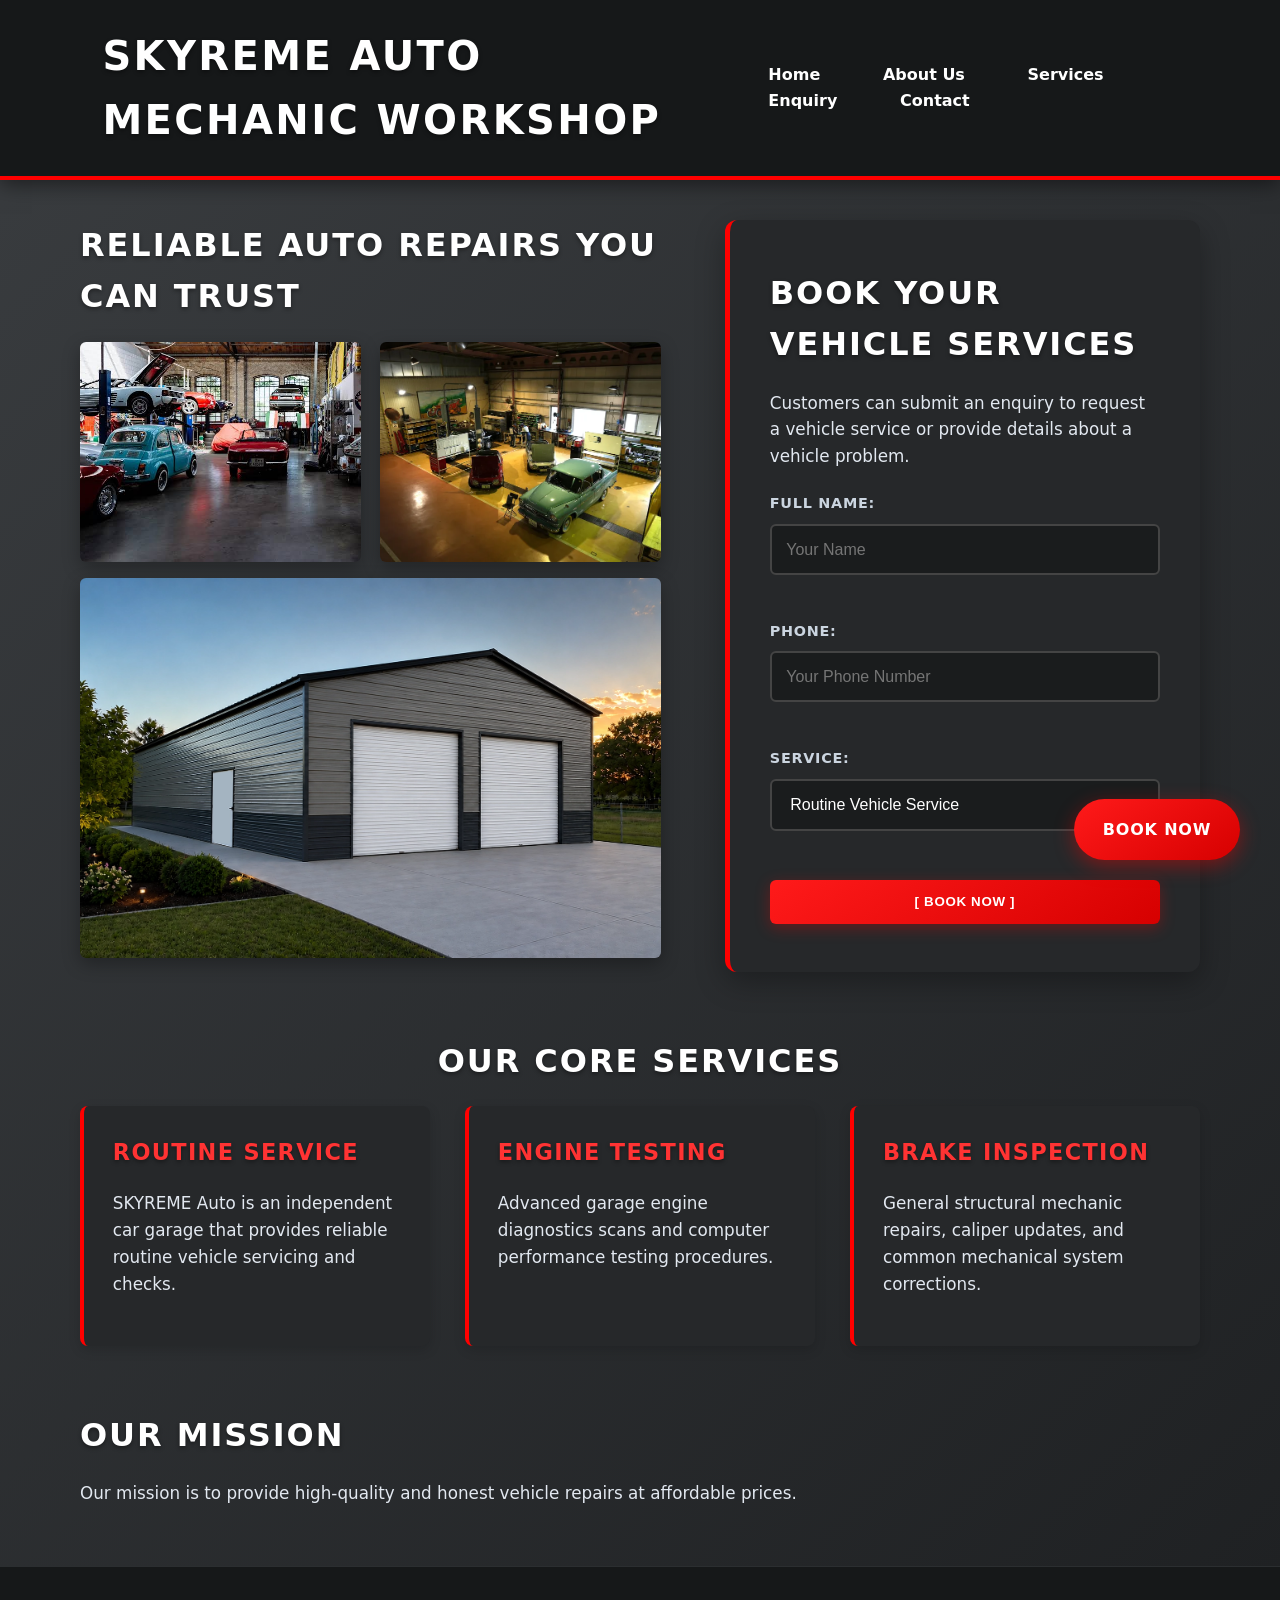
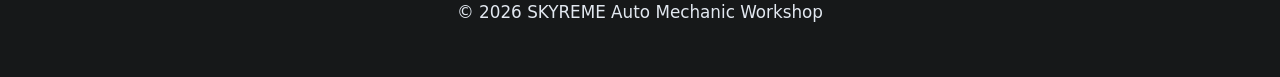
<file: index.html>
<!DOCTYPE html>
<html lang="en">
<head>
    <meta charset="UTF-8">
    <meta name="viewport" content="width=device-width, initial-scale=1.0">
    <title>SKYREME Auto Mechanic Workshop</title>
    <link href="css/style.css" rel="stylesheet">
</head>

<body>
    
    <!-- Website header -->
    <header>
        <h1>SKYREME Auto Mechanic Workshop</h1>

        <!-- Main navigation -->
        <nav>
            <a href="index.html">Home</a>
            <a href="about.html">About Us</a>
            <a href="services.html">Services</a>
            <a href="enquiry.html">Enquiry</a>
            <a href="contact.html">Contact</a>
        </nav>
    </header>
    


    <!-- Main homepage content -->
    <main>

        <!-- 1. THE TOP SECTION: SIDE-BY-SIDE SPLIT FOR LAPTOPS/DESKTOPS -->
        <div class="top-split-layout">
            
            <!-- LEFT COLUMN: WORKSHOP IMAGES SECTION FROM YOUR SKETCH -->
            <div class="workshop-images-panel">
                <h2>Reliable Auto Repairs You Can Trust</h2>
                
                <!-- Small Images Row (Matches Image 1 and Image 2 from your wireframe layout) -->
                <div class="small-images-row">
                    <img src="images/Workshop.jpeg" alt="SKYREME Auto mechanic workshop view 1">
                    <img src="images/workshop 3.webp" alt="SKYREME Auto mechanic workshop view 2">
                </div>
                
                <!-- Standalone Large Graphic Underneath (Matches Image 3 from your wireframe layout) -->
                <img src="images/SKYREME Auto workshop.webp" alt="SKYREME Auto mechanic workshop main bay" class="large-banner-img" style="margin-top: 1rem;">
            </div>

            <!-- RIGHT COLUMN: INTERACTIVE BOOKING FORM FROM YOUR SKETCH -->
            <div class="booking-form-panel">
                <h2>Book Your Vehicle Services</h2>
                <p>Customers can submit an enquiry to request a vehicle service or provide details about a vehicle problem.</p>
                
                <!-- Quick input form elements configured to display on the desktop right-hand panel -->
                <form action="enquiry.html" method="GET">
                    <p>
                        <label for="quick-name">Full Name:</label>
                        <input type="text" id="quick-name" name="name" placeholder="Your Name" required>
                    </p>
                    <p>
                        <label for="quick-phone">Phone:</label>
                        <input type="text" id="quick-phone" name="phone" placeholder="Your Phone Number" required>
                    </p>
                    <p>
                        <label for="quick-service">Service:</label>
                        <select id="quick-service" name="service">
                            <option value="routine">Routine Vehicle Service</option>
                            <option value="diagnostics">Engine Testing & Diagnostics</option>
                            <option value="brakes">Brake Inspection</option>
                        </select>
                    </p>
                    <!-- Form actions use our shared high-visibility bright red buttons rule -->
                    <button type="submit" style="width: 100%; margin-top: 0.5rem;">[ BOOK NOW ]</button>
                </form>
            </div>

        </div> <!-- END OF THE TOP SPLIT CONTAINER -->


        <!-- 2. THE BOTTOM SECTION: THREE-COLUMN SERVICE GRID -->
        <h2 style="margin-top: 4rem; text-align: center;">Our Core Services</h2>

        <div class="service-grid">
            
            <!-- Service 1 Card Block Container -->
            <div class="service-card">
                <h3>Routine Service</h3>
                <p>SKYREME Auto is an independent car garage that provides reliable routine vehicle servicing and checks.</p>
            </div>

            <!-- Service 2 Card Block Container -->
            <div class="service-card">
                <h3>Engine Testing</h3>
                <p>Advanced garage engine diagnostics scans and computer performance testing procedures.</p>
            </div>

            <!-- Service 3 Card Block Container -->
            <div class="service-card">
                <h3>Brake inspection</h3>
                <p>General structural mechanic repairs, caliper updates, and common mechanical system corrections.</p>
            </div>

        </div> <!-- END OF THREE-COLUMN SERVICE GRID -->


        <!-- EXTRA BUSINESS OVERVIEW BOX OUTSIDE THE SPLIT MATRIX -->
        <section style="margin-top: 4rem;">
            <h2>Our Mission</h2>
            <p>Our mission is to provide high-quality and honest vehicle repairs at affordable prices.</p>
        </section>

    </main>

    <!-- Website footer -->
    <footer>
        <p>&copy; 2026 SKYREME Auto Mechanic Workshop</p>
    </footer>

    <!--  Global Fixed Floating Red Booking Shortcut Button -->
    <a href="enquiry.html" class="fixed-booking-trigger">Book Now</a>

</body>
</html>
</file>
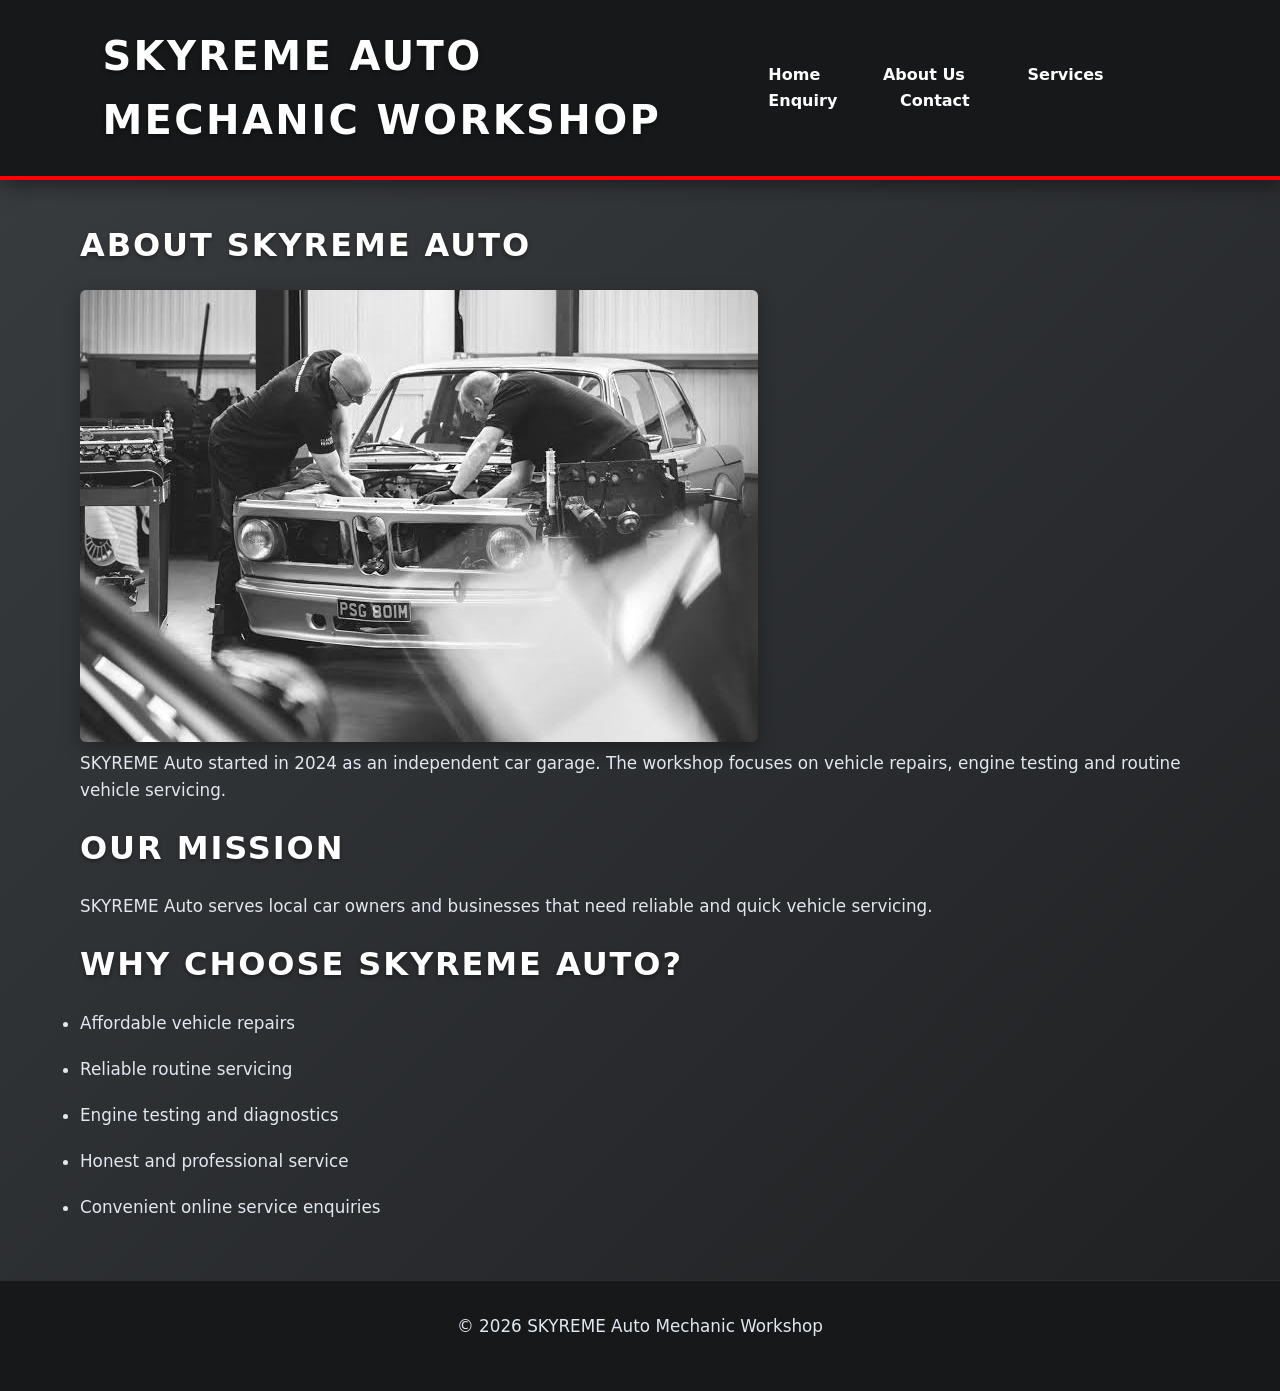
<file: about.html>
<!DOCTYPE html>
<html lang="en">
<head>
    <meta charset="UTF-8">
    <meta name="viewport" content="width=device-width, initial-scale=1.0">

    <title>About Us: SKYREME Auto</title>
    <link href="css/style.css" rel="stylesheet">
</head>

<body>

    <!-- Website header -->
    <header>
        <h1>SKYREME Auto Mechanic Workshop</h1>

        <!-- Main navigation -->
        <nav>
            <a href="index.html">Home</a>
            <a href="about.html">About Us</a>
            <a href="services.html">Services</a>
            <a href="enquiry.html">Enquiry</a>
            <a href="contact.html">Contact</a>
        </nav>
    </header>

    <!-- Main About Us content -->
    <main>
        <h2>About SKYREME Auto</h2>
        <img src="images/Project work.jpeg" alt="Mechanic working on a vehicle">
        

        <p>SKYREME Auto started in 2024 as an independent car garage. The workshop focuses on vehicle repairs, engine testing and routine vehicle servicing.</p>

        <h2>Our Mission</h2>

        <p> SKYREME Auto serves local car owners and businesses that need reliable and quick vehicle servicing.</p>

        <h2>Why Choose SKYREME Auto?</h2>

        <ul>
            <li>Affordable vehicle repairs</li>
            <li>Reliable routine servicing</li>
            <li>Engine testing and diagnostics</li>
            <li>Honest and professional service</li>
            <li>Convenient online service enquiries</li>
        </ul>
    </main>

    <!-- Website footer -->
    <footer>
        <p>&copy; 2026 SKYREME Auto Mechanic Workshop</p>
    </footer>
    
</body>
</html>
</file>
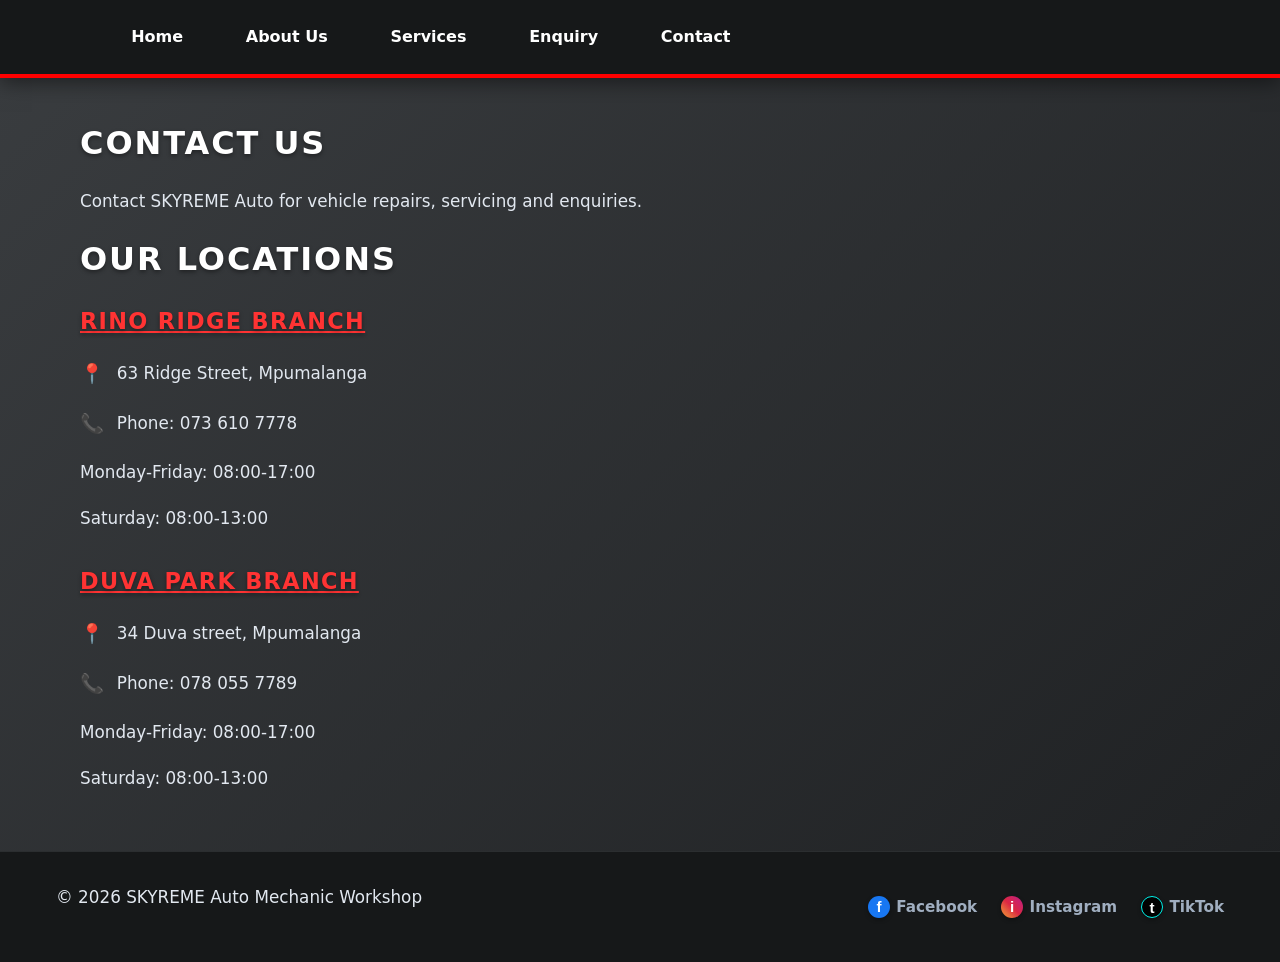
<file: contact.html>
<!DOCTYPE html>
<html lang="en">
<head>
    <meta charset="UTF-8">
    <meta name="viewport" content="width=device-width, initial-scale=1.0">

    <title>Contact Us: SKYREME Auto</title>

    <link href="css/style.css" rel="stylesheet">
</head>

<body>

    <!-- Website header -->
    <header>

        <!-- Main navigation -->
        <nav>
            <a href="index.html">Home</a>
            <a href="about.html">About Us</a>
            <a href="service.html">Services</a>
            <a href="enquiry.html">Enquiry</a>
            <a href="contact.html">Contact</a>
        </nav>
    </header>

    <!-- Main contact content -->
    <main>

        <h2>Contact Us</h2>

        <p>Contact SKYREME Auto for vehicle repairs, servicing and enquiries.</p>

        <section class="contact-details-box">

            <h2>Our Locations</h2>

            <div class="branch-card" style="margin-bottom: 2rem;">
            <h3><u>Rino Ridge Branch</u></h3>
            <p><span class="contact-icon">&#128205;</span>63 Ridge Street, Mpumalanga</p>
            <p><span class="contact-icon">&#128222;</span>Phone: 073 610 7778</p>
            <p>Monday-Friday: 08:00-17:00</p>
            <p>Saturday: 08:00-13:00</p>
            </div>

            <div class="branch-card">
            <h3><u>Duva Park Branch</u></h3>
            <p><span class="contact-icon">&#128205;</span>34 Duva street, Mpumalanga</p>
            <p><span class="contact-icon">&#128222;</span>Phone: 078 055 7789</p>
            <p>Monday-Friday: 08:00-17:00</p>
            <p>Saturday: 08:00-13:00</p>
            </div>
        </section>

    </main>

    <!-- Website footer -->
    <footer>
        <div class="footer-container">
            <p>&copy; 2026 SKYREME Auto Mechanic Workshop</p>
            
            <!-- MULTI-SOCIAL LINK ROW: Houses all three branding badges side-by-side -->
            <div class="footer-social-menu">
                
                <!--  FACEBOOK BADGE LINK -->
                <a href="https://facebook.com" target="_blank" class="social-item">
                    <span class="badge-icon fb-color">f</span> Facebook
                </a>
                
                <!--  INSTAGRAM BADGE LINK -->
                <a href="https://instagram.com" target="_blank" class="social-item">
                    <span class="badge-icon ig-color">i</span> Instagram
                </a>
                
                <!--  TIKTOK BADGE LINK -->
                <a href="https://tiktok.com" target="_blank" class="social-item">
                    <span class="badge-icon tt-color">t</span> TikTok
                </a>

            </div>
        </div>
    </footer>


    
</body>
</html>
</file>
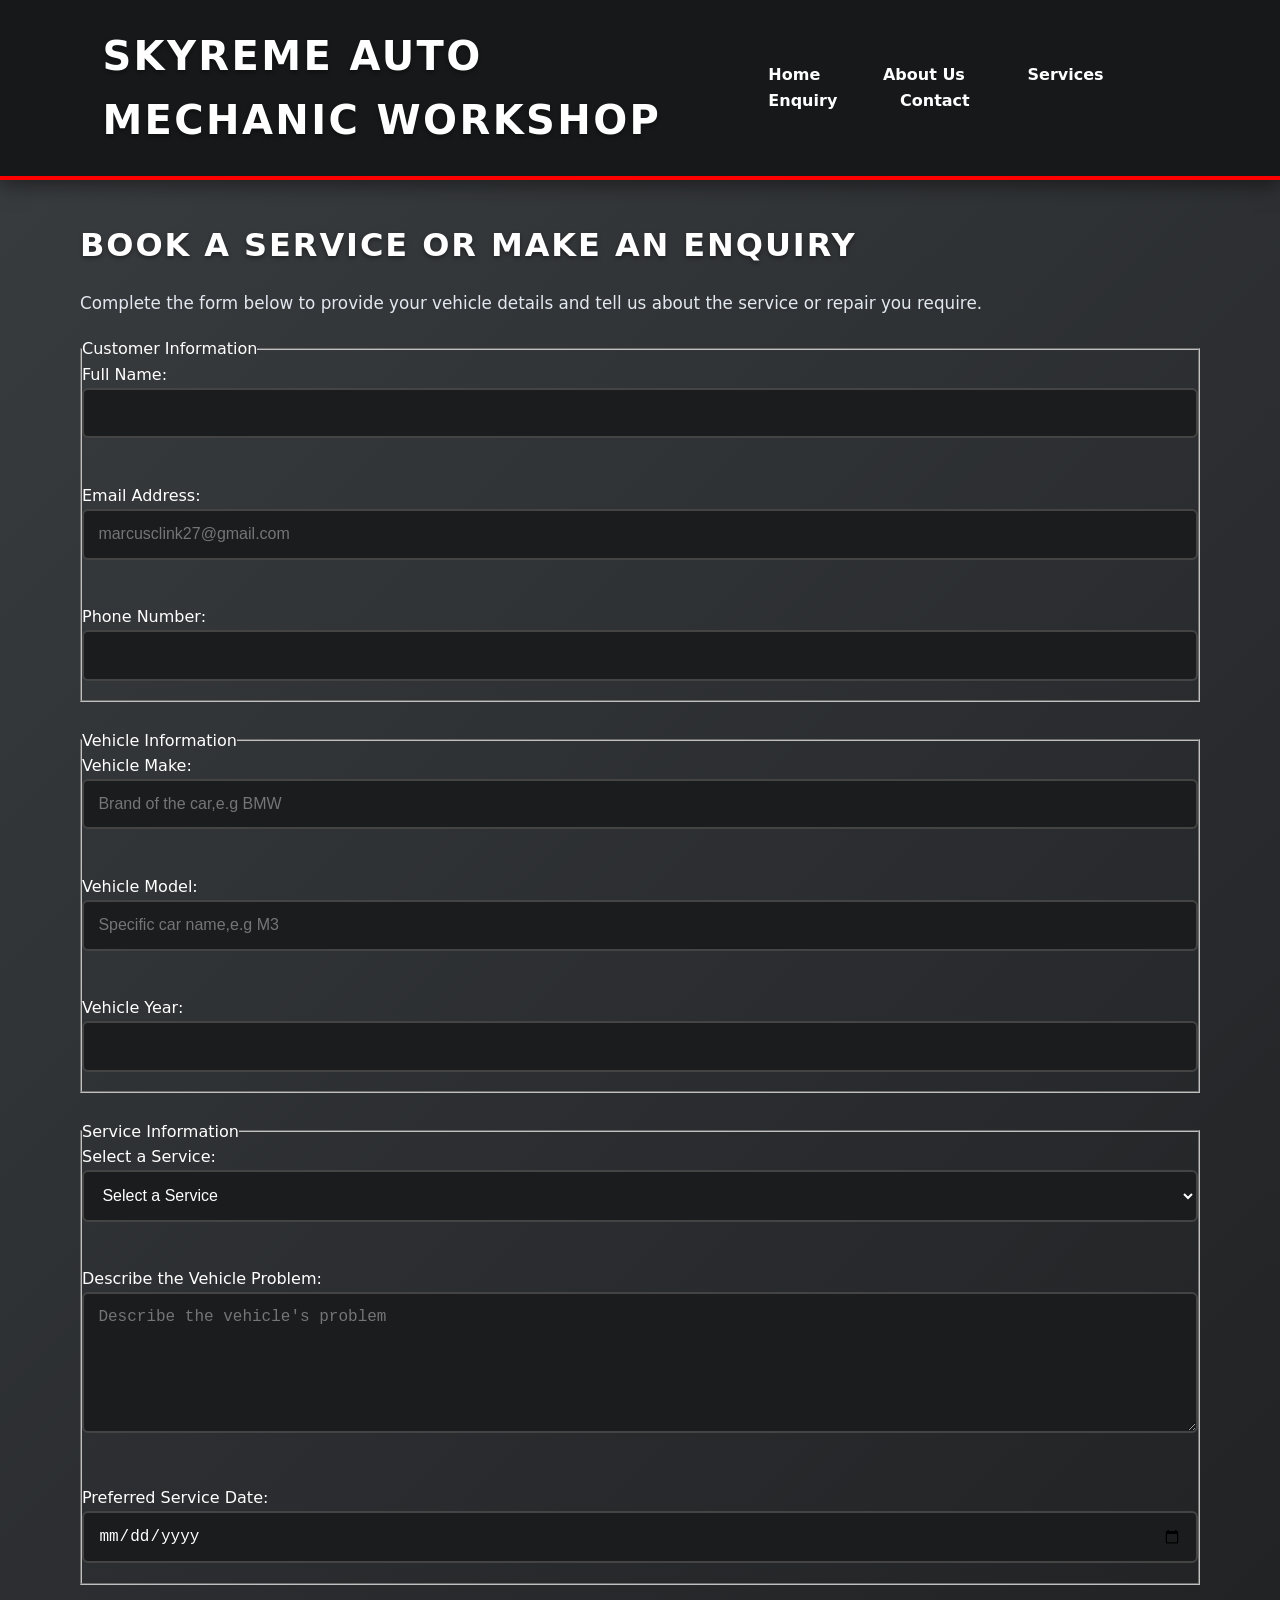
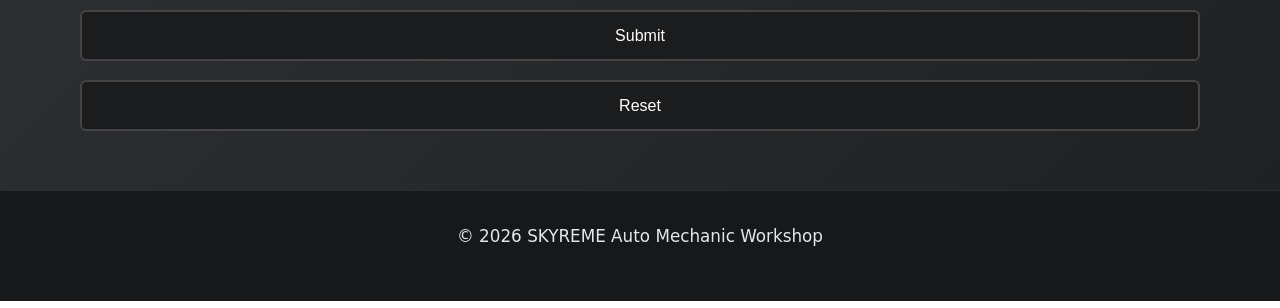
<file: enquiry.html>
<!DOCTYPE html>
<html lang="en">
<head>
    <meta charset="UTF-8">
    <meta name="viewport" content="width=device-width, initial-scale=1.0">
    <title>Enquiry and Booking: SKYREME Auto</title>
    <link href="css/style.css" rel="stylesheet">
</head>

<body>

    <!-- Website header -->
    <header>
        <h1>SKYREME Auto Mechanic Workshop</h1>

        <!-- Main navigation -->
        <nav>
            <a href="index.html">Home</a>
            <a href="about.html">About Us</a>
            <a href="services.html">Services</a>
            <a href="enquiry.html">Enquiry</a>
            <a href="contact.html">Contact</a>
        </nav>
    </header>

    <!-- Main enquiry content -->
    <main>
        
        <h2>Book a Service or Make an Enquiry</h2>

        <p>Complete the form below to provide your vehicle details and tell us about the service or repair you require.</p>

        <form action="#" method="post">

            <fieldset>

                <legend>Customer Information</legend>

                <label for="fullname">Full Name:</label>
                <input type="text" id="fullname" name="fullname" required>

                <br><br>

                <label for="email">Email Address:</label>
                <input type="tel" id="phone" name="phone" placeholder="marcusclink27@gmail.com" required>

                <br><br>

                <label for="phone">Phone Number:</label>
                <input type="tel" id="phone" name="phone" required>
            </fieldset>

            <br>

            <fieldset>

                <legend>Vehicle Information</legend>

                <label for="make">Vehicle Make:</label>
                <input type="text" id="make" name="make" placeholder="Brand of the car,e.g BMW" required>

                <br><br>

                <label for="model">Vehicle Model:</label>
                <input type="text" id="model" name="model" placeholder="Specific car name,e.g M3" required>

                <br><br>

                <label for="year">Vehicle Year:</label>
                <input type="number" id="year" name="year" min="1900" max="2026" required>
            </fieldset>

            <br>

            <fieldset>

                <legend>Service Information</legend>

                <label for="service">Select a Service:</label>
                <select id="service" name="service" required>
                    <option value="">Select a Service</option>
                    <option value="routine service">Routine Vehicle Service</option>
                    <option value="engine diagnostics">Engine Testing and Diagnostics</option>
                    <option value="brake inspection">Brake Inspection</option>
                    <option value="general repairs">General Vehicle Repairs</option>
                </select>

                <br><br>

                <label for="fault">Describe the Vehicle Problem:</label>

                <br>

                <textarea id="fault" name="fault" rows="6" cols="40" placeholder="Describe the vehicle's problem" required></textarea>

                <br><br>

                <label for="date">Preferred Service Date:</label>
                <input type="date" id="date" name="date" required>
            </fieldset>

            <br>

            <input type="submit">
            <input type="reset">
        </form>

    </main>

    <!-- Website footer -->
    <footer>
        <p>&copy; 2026 SKYREME Auto Mechanic Workshop</p>
    </footer>
    
</body>
</html>
</file>
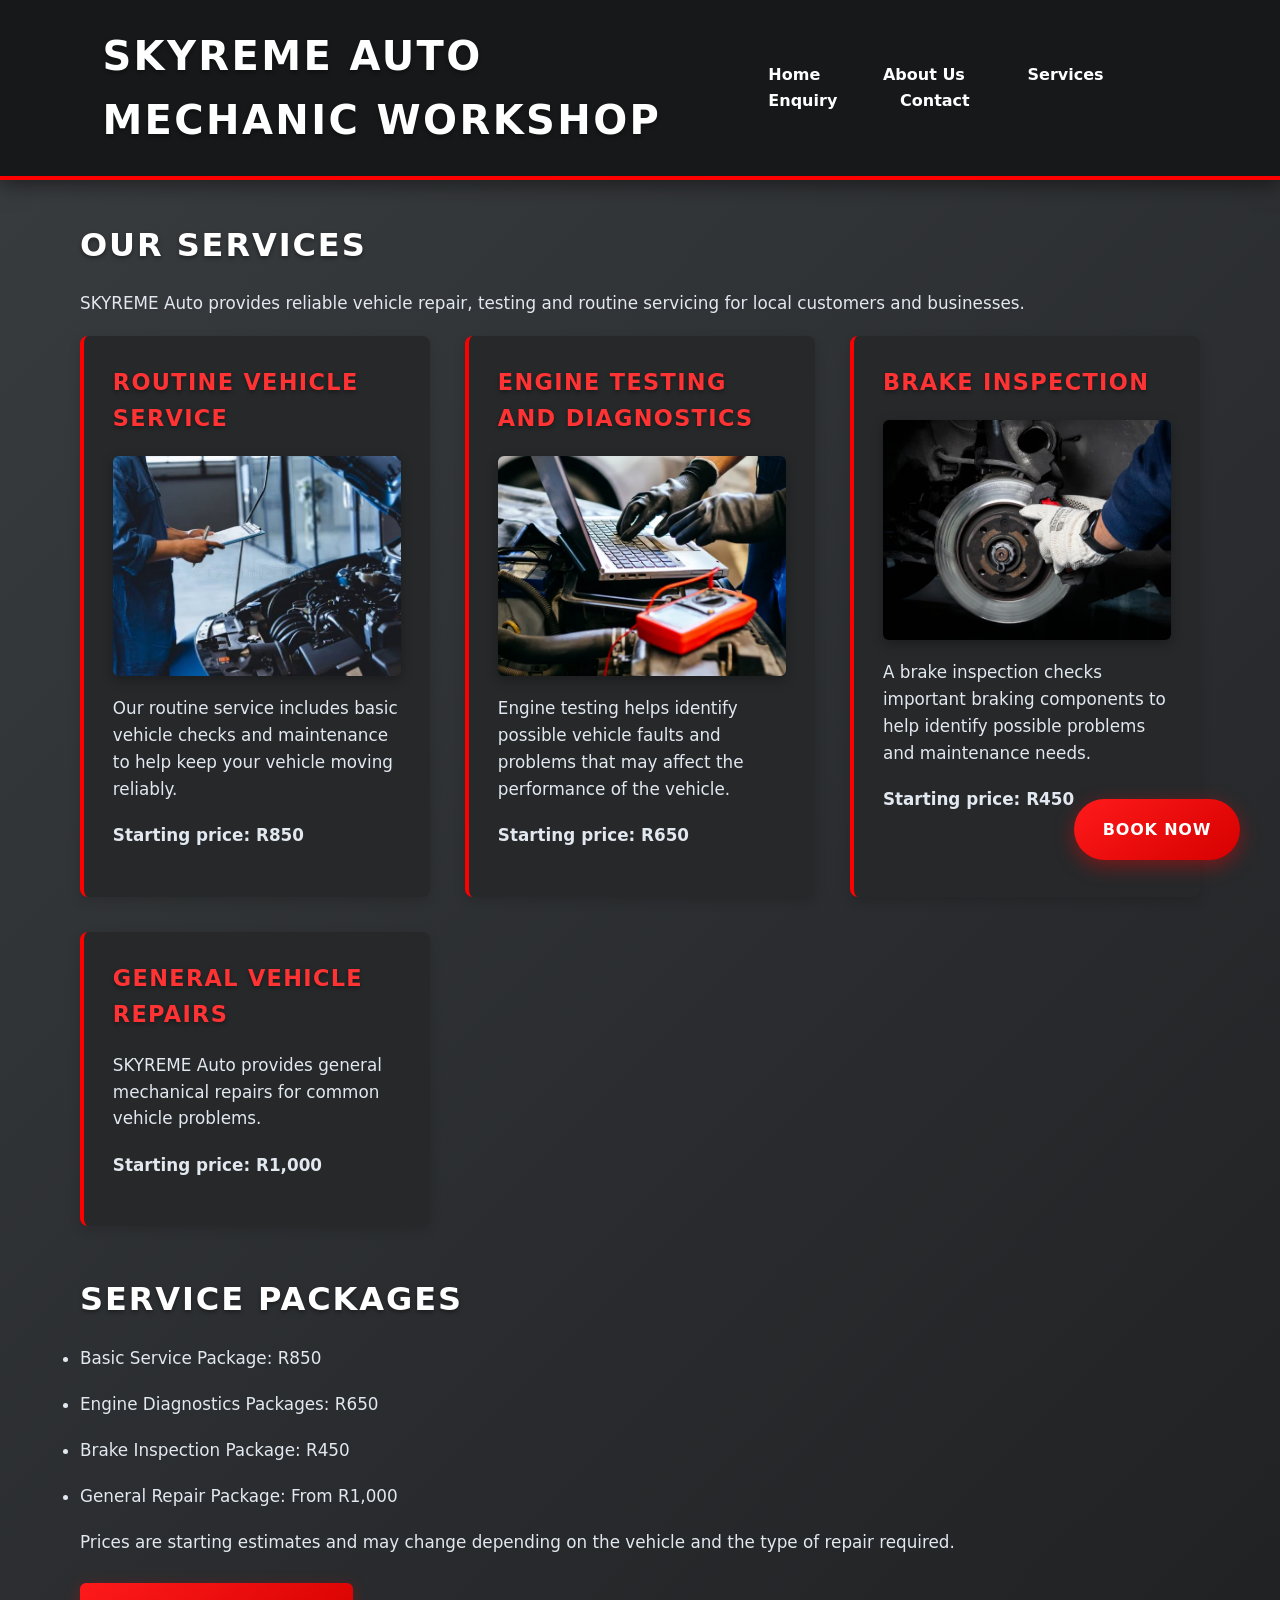
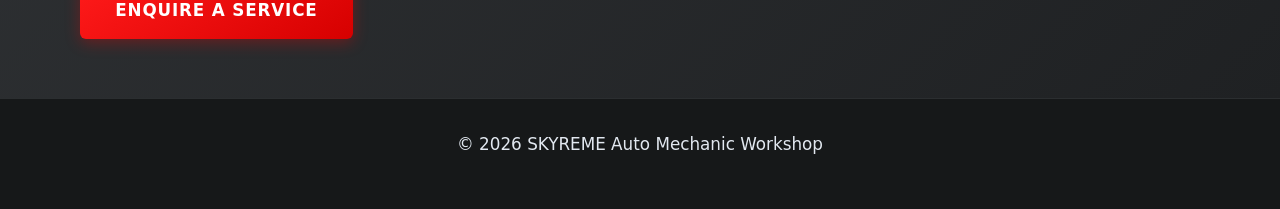
<file: services.html>
<!DOCTYPE html>
<html lang="en">
<head>
    <meta charset="UTF-8">
    <meta name="viewport" content="width=device-width, initial-scale=1.0">
    <title>Services: SKYREME Auto</title>
    <link href="css/style.css" rel="stylesheet">
</head>

<body>

    <!-- Website header -->
    <header>
        <h1 class="animate-fade-in">SKYREME Auto Mechanic Workshop</h1>

        <!-- Main navigation links -->
        <nav>
            <a href="index.html">Home</a>
            <a href="about.html">About Us</a>
            <a href="services.html">Services</a>
            <a href="enquiry.html">Enquiry</a>
            <a href="contact.html">Contact</a>
        </nav>
    </header>

    <!-- Main services content workspace -->
    <main>

        <h2 class="animate-fade-in">Our Services</h2>
        
        <p>SKYREME Auto provides reliable vehicle repair, testing and routine servicing for local customers and businesses.</p>

        <!-- Dynamic Responsive Service Grid Container Wrapper -->
        <div class="service-grid">

            <!-- Service Card 1 -->
            <div class="service-card">
                <h3>Routine Vehicle Service</h3>
                <img src="images/Service.jpeg" alt="Vehicle receiving maintenance checks" class="animate-slide-up">
                <p>Our routine service includes basic vehicle checks and maintenance to help keep your vehicle moving reliably.</p>
                <p><b>Starting price: R850</b></p>
            </div>

            <!-- Service Card 2 -->
            <div class="service-card">
                <h3>Engine Testing and Diagnostics</h3>
                <img src="images/car-diagnostic-test-royal-oak-mi-640w.webp" alt="Engine diagnostics and testing" class="animate-slide-up">
                <p>Engine testing helps identify possible vehicle faults and problems that may affect the performance of the vehicle.</p>
                <p><b>Starting price: R650</b></p>
            </div>

            <!-- Service Card 3 -->
            <div class="service-card">
                <h3>Brake Inspection</h3>
                <img src="images/a-service-technician-working-on-brakes.avif" alt="Brake inspection" class="animate-slide-up">
                <p>A brake inspection checks important braking components to help identify possible problems and maintenance needs.</p>
                <p><b>Starting price: R450</b></p>
            </div>

            <!-- Service Card 4 -->
            <div class="service-card">
                <h3>General Vehicle Repairs</h3>
                <p>SKYREME Auto provides general mechanical repairs for common vehicle problems.</p>
                <p><b>Starting price: R1,000</b></p>
            </div>

        </div> 
        <!-- End of Dynamic Responsive Service Grid Container Wrapper -->

        <!-- Highlighted Summary Overview Box -->
        <section class="animate-slide-up" style="margin-top: 3rem;">
            <h2>Service Packages</h2>
            <ul>
                <li>Basic Service Package: R850</li>
                <li>Engine Diagnostics Packages: R650</li>
                <li>Brake Inspection Package: R450</li>
                <li>General Repair Package: From R1,000</li>
            </ul>
            <p style="margin-top: 1rem;">Prices are starting estimates and may change depending on the vehicle and the type of repair required.</p>
            <p>
                <a href="enquiry.html" class="btn-primary" style="display: inline-block; margin-top: 0.5rem;">Enquire a Service</a>
            </p>
        </section>

    </main>

    <!--  FIXED FOOTER: Clean, minimal, zero external links, script-free -->
    <footer>
        <p>&copy; 2026 SKYREME Auto Mechanic Workshop</p>
    </footer>

    <!-- Fixed Floating Navigation Anchor UI Shortcut Element -->
    <a href="enquiry.html" class="fixed-booking-trigger animate-fade-in">Book Now</a>
    
</body>
</html>
</file>
<file: css/style.css>
*, *::before, *::after {
    margin: 0;
    padding: 0;
    box-sizing: border-box;
}

body {
    background: linear-gradient(135deg, #3A3D40 0%, #1E2022 100%);
    color: #FFFFFF; 
    font-family: 'Aptos', system-ui, -apple-system, sans-serif;
    line-height: 1.6;
    min-height: 100vh;
    display: flex;
    flex-direction: column;
}

main {
    flex: 1;
    width: 90%;
    max-width: 1200px;
    margin: 2.5rem auto;
    padding: 0 1rem;
}

h1, h2, h3, h4 {
    font-weight: 800;
    color: #FFFFFF;
    text-transform: uppercase;
    letter-spacing: 0.06em;
    margin-bottom: 1.2rem;
    text-shadow: 0 2px 4px rgba(0, 0, 0, 0.4);
}

h1 { font-size: 2.5rem; }
h2 { font-size: 2rem; position: relative; }
h3 { font-size: 1.4rem; color: #FF3333; } 

p, li {
    font-size: 1.05rem;
    color: #E2E8F0;
    margin-bottom: 1.2rem;
}

button, .btn-primary {
    background: linear-gradient(145deg, #FF1A1A, #D60000); 
    color: #FFFFFF;
    border: none;
    padding: 0.9rem 2.2rem;
    font-weight: bold;
    text-transform: uppercase;
    letter-spacing: 0.05em;
    border-radius: 6px;
    cursor: pointer;
    text-decoration: none;
    display: inline-block;
    box-shadow: 0 4px 15px rgba(255, 0, 0, 0.3);
    transition: all 0.3s cubic-bezier(0.25, 0.8, 0.25, 1);
}

button:hover, .btn-primary:hover {
    transform: translateY(-3px);
    box-shadow: 0 8px 25px rgba(255, 0, 0, 0.5); 
    background: linear-gradient(145deg, #FF3333, #F50000);
}

button:active, .btn-primary:active {
    transform: translateY(-1px);
}

.fixed-booking-trigger {
    position: fixed;
    bottom: 2.5rem;
    right: 2.5rem;
    background: linear-gradient(145deg, #FF1A1A, #D60000);
    color: #FFFFFF;
    padding: 1.1rem 1.8rem;
    font-weight: 800;
    text-transform: uppercase;
    text-decoration: none;
    border-radius: 50px;
    box-shadow: 0 6px 20px rgba(255, 0, 0, 0.4);
    z-index: 999;
    letter-spacing: 0.05em;
    transition: all 0.3s cubic-bezier(0.175, 0.885, 0.32, 1.275);
}

.fixed-booking-trigger:hover {
    transform: scale(1.1) translateY(-2px);
    box-shadow: 0 10px 30px rgba(255, 0, 0, 0.6);
}

header {
    background-color: #161819;
    padding: 1.8rem 5%;
    border-bottom: 4px solid #FF0000;
    text-align: center;
    box-shadow: 0 4px 20px rgba(0, 0, 0, 0.5);
}

nav a {
    color: #FFFFFF;
    text-decoration: none;
    font-weight: 700;
    margin: 0 1rem;
    padding: 0.4rem 0.8rem;
    border-radius: 4px;
    position: relative;
    transition: all 0.3s ease;
}

nav a:hover {
    color: #FF0000;
    background-color: rgba(255, 0, 0, 0.08);
}

nav a::after {
    content: '';
    position: absolute;
    width: 100%;
    transform: scaleX(0);
    height: 2px;
    bottom: 0;
    left: 0;
    background-color: #FF0000;
    transform-origin: bottom right;
    transition: transform 0.25s ease-out;
}

nav a:hover::after {
    transform: scaleX(1);
    transform-origin: bottom left;
}

img {
    max-width: 100%;
    height: auto;
    border-radius: 6px;
    box-shadow: 0 6px 18px rgba(0, 0, 0, 0.3);
    transition: transform 0.4s ease;
}

img:hover {
    transform: scale(1.02);
}

footer {
    background-color: #161819;
    text-align: center;
    padding: 2rem;
    margin-top: auto;
    border-top: 1px solid #2B2E30;
    color: #A0AEC0;
}

.top-split-layout, 
.small-images-row, 
.service-grid {
    display: flex;
    flex-direction: column;
    gap: 1.8rem;
}

.service-card, .contact-card {
    background-color: #26282A;
    padding: 1.8rem;
    border-radius: 8px;
    border-left: 4px solid #FF0000;
    box-shadow: 0 4px 12px rgba(0, 0, 0, 0.15);
    transition: transform 0.3s cubic-bezier(0.25, 0.8, 0.25, 1), box-shadow 0.3s ease;
}

.service-card:hover, .contact-card:hover {
    transform: translateY(-6px);
    box-shadow: 0 10px 25px rgba(0, 0, 0, 0.3);
}

input, select, textarea {
    width: 100%;
    padding: 0.9rem;
    background-color: #1A1C1D;
    border: 2px solid #444444;
    color: #FFFFFF;
    border-radius: 6px;
    font-size: 1rem;
    margin-bottom: 1.2rem;
    transition: all 0.3s ease;
}

@media screen and (min-width: 768px) {
    
    header {
        display: flex;
        flex-direction: row;
        justify-content: space-between;
        align-items: center;
        padding: 1.5rem 8%;
        text-align: left;
    }
    
    header h1 { margin-bottom: 0; }
    .top-split-layout {
        display: grid;
        grid-template-columns: 1.1fr 0.9fr; 
        gap: 4rem;
        align-items: start;
    }

    .small-images-row {
        display: grid;
        grid-template-columns: 1fr 1fr;
        gap: 1.2rem;
    }

    .service-grid {
        display: grid;
        grid-template-columns: repeat(3, 1fr);
        gap: 2.2rem;
    }

    .service-card img {
        width: 100%;
        height: 200px;
        object-fit: cover;
    }
}

.top-split-layout .small-images-row img {
    width: 100%;
    height: 220px;    
    object-fit: cover;
    border-radius: 6px;
}

.top-split-layout .large-banner-img {
    width: 100%;
    height: 380px;    
    object-fit: cover; 
    border-radius: 6px;
    margin-top: 1.2rem;
}

.booking-form-panel {
    background-color: #26282A; 
    padding: 3rem 2.5rem;
    border-radius: 12px;
    border-left: 5px solid #FF0000;
    box-shadow: 0 10px 30px rgba(0, 0, 0, 0.3);
}

main .booking-form-panel {
    max-width: 680px;
    margin: 3rem auto;
}

.top-split-layout .booking-form-panel {
    max-width: 100%;
    margin: 0;
}

.booking-form-panel label {
    font-size: 0.9rem;
    font-weight: 700;
    text-transform: uppercase;
    letter-spacing: 0.05em;
    color: #CBD5E0;
}

.booking-form-panel input[type="text"],
.booking-form-panel input[type="email"],
.booking-form-panel input[type="tel"],
.booking-form-panel input[type="number"],
.booking-form-panel input[type="date"],
.booking-form-panel select,
.booking-form-panel textarea {
    margin-top: 0.5rem;
    margin-bottom: 1.4rem;
}

.booking-form-panel input:focus,
.booking-form-panel select:focus,
.booking-form-panel textarea:focus {
    border-color: #FF0000;
    background-color: #111213;
    box-shadow: 0 0 10px rgba(255, 0, 0, 0.3);
    outline: none;
}

.about-split-container {
    display: flex;
    flex-direction: column;
    gap: 2rem;
}

@media screen and (min-width: 768px) {
    .about-split-container {
        display: flex;
        flex-direction: row; 
        align-items: flex-start;
        gap: 4rem;
    }
    .about-image-column {
        flex: 0 0 45%; 
    }
    .about-text-column {
        flex: 1; 
    }
    .about-profile-pic {
        width: 100%;
        height: 480px !important;
        object-fit: cover;
    }
}

.contact-icon {
    display: inline-block;
    font-size: 1.2rem;      
    margin-right: 0.8rem;    
    width: 24px;             
    text-align: center;
    vertical-align: middle;
}

.footer-container {
    display: flex;
    flex-direction: column;
    align-items: center;
    gap: 1rem; 
}

.footer-social-menu {
    display: flex;
    flex-direction: row;
    gap: 1.5rem; 
    align-items: center;
}

.badge-icon {
    display: inline-block;
    color: #FFFFFF;              
    font-family: 'Arial', sans-serif;
    font-weight: bold;
    font-size: 0.95rem;
    width: 22px;                 
    height: 22px;
    line-height: 22px;           
    text-align: center;          
    border-radius: 50%;          
    margin-right: 0.4rem;      
    vertical-align: middle;      
    box-shadow: 0 2px 4px rgba(0, 0, 0, 0.3);
    transition: transform 0.2s cubic-bezier(0.175, 0.885, 0.32, 1.275);
}

.fb-color { background-color: #1877F2; } 
.ig-color { background: linear-gradient(45deg, #F09433 0%, #E6683C 25%, #DC2743 50%, #CC2366 75%, #BC1888 100%); } 
.tt-color { background-color: #010101; border: 1px solid #00F2EA; } 

.footer-social-menu .social-item {
    color: #A0AEC0;              
    text-decoration: none;
    font-weight: 700;
    font-size: 0.95rem;
    display: flex;
    align-items: center;
    transition: all 0.2s ease;
}

.social-item:hover { text-decoration: underline; }
.social-item:hover .badge-icon { transform: scale(1.2) rotate(-5deg); }

.social-item:nth-child(1):hover { color: #1877F2; } 
.social-item:nth-child(2):hover { color: #E6683C; } 
.social-item:nth-child(3):hover { color: #00F2EA; } 

@media screen and (min-width: 768px) {
    .footer-container {
        flex-direction: row;
        justify-content: space-between;
        max-width: 1200px;
        margin: 0 auto;
        padding: 0 1rem;
    }
}

.service-card img {
    width: 100%;
    height: 220px;
    display: block;
    object-fit: cover; 
    border-radius: 6px;
    margin-bottom: 1.2rem;
    box-shadow: 0 4px 12px rgba(0, 0, 0, 0.3);
}

.animate-fade-in {
    animation: smoothFade 1.2s ease-out forwards;
}

@keyframes smoothFade {
    from { opacity: 0; }
    to { opacity: 1; }
}

.service-card img.animate-slide-up {
    opacity: 0; 
    animation: imageFloatUp 0.8s cubic-bezier(0.25, 0.8, 0.25, 1) forwards;
}

.service-grid .service-card:nth-child(1) img { animation-delay: 0.1s; }
.service-grid .service-card:nth-child(2) img { animation-delay: 0.3s; }
.service-grid .service-card:nth-child(3) img { animation-delay: 0.5s; }

@keyframes imageFloatUp {
    from {
        opacity: 0;
        transform: translateY(30px);
    }
    to {
        opacity: 1;
        transform: translateY(0);
    }
}
</file>
